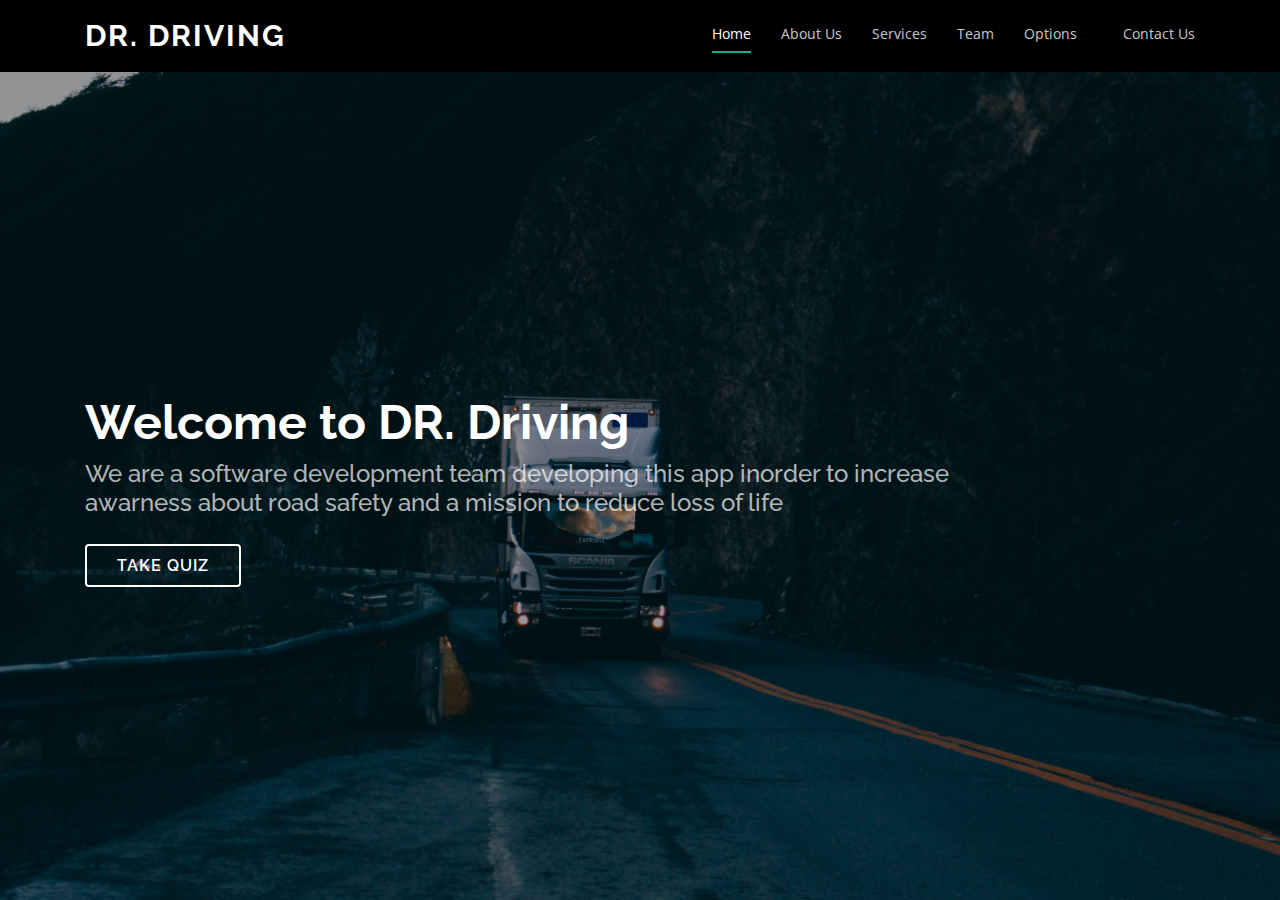
<file: MYINDEXHOME/index.html>
<!DOCTYPE html>
<html lang="en">

<head>
  <meta charset="utf-8">
  <meta content="width=device-width, initial-scale=1.0" name="viewport">

  <title>DR. Driving</title>
  <meta content="" name="descriptison">
  <meta content="" name="keywords">



  <link href="https://fonts.googleapis.com/css?family=Open+Sans:300,300i,400,400i,600,600i,700,700i|Raleway:300,300i,400,400i,500,500i,600,600i,700,700i|Poppins:300,300i,400,400i,500,500i,600,600i,700,700i" rel="stylesheet">


  <link href="bootstrap.min.css" rel="stylesheet">
  

  <link href="index1.css" rel="stylesheet">

</head>

<body>

  <!-- ======= Header ======= -->
  <header id="header" class="fixed-top">
    <div class="container d-flex">

      <div class="logo mr-auto">
        <h1 class="text-light"><a href="index.html">DR. DRIVING</a></h1>
      </div>

      <nav class="nav-menu d-none d-lg-block">
        <ul>
          <li class="active"><a href="index.html">Home</a></li>
          <li><a href="#about">About Us</a></li>
          <li><a href="#services">Services</a></li>
          <li><a href="#team">Team</a></li>
          <li class="drop-down"><a href="">Options</a>
            <ul>
              <li><a href="#">Signup/Create Account</a></li>
              <li><a href="#">Login</a></li>
              <li><a href="#">Take Quiz</a></li>
              <li><a href="#">View Achievements</a></li>
            </ul>
          </li>
          <li><a href="#contact">Contact Us</a></li>

        </ul>
      </nav>

    </div>
  </header>

  <section id="header2" class="d-flex flex-column justify-content-center align-items-center">
    <div class="container text-center text-md-left" data-aos="fade-up">
      <h1>Welcome to DR. Driving<h1>
      <h2>We are a software development team developing this app inorder to increase <br> awarness about road safety and a mission to reduce loss of life</h2>
      <a href="#about" class="btn-takequiz scrollto">Take Quiz</a>
    </div>
  </section>

</body>

</html>
</file>
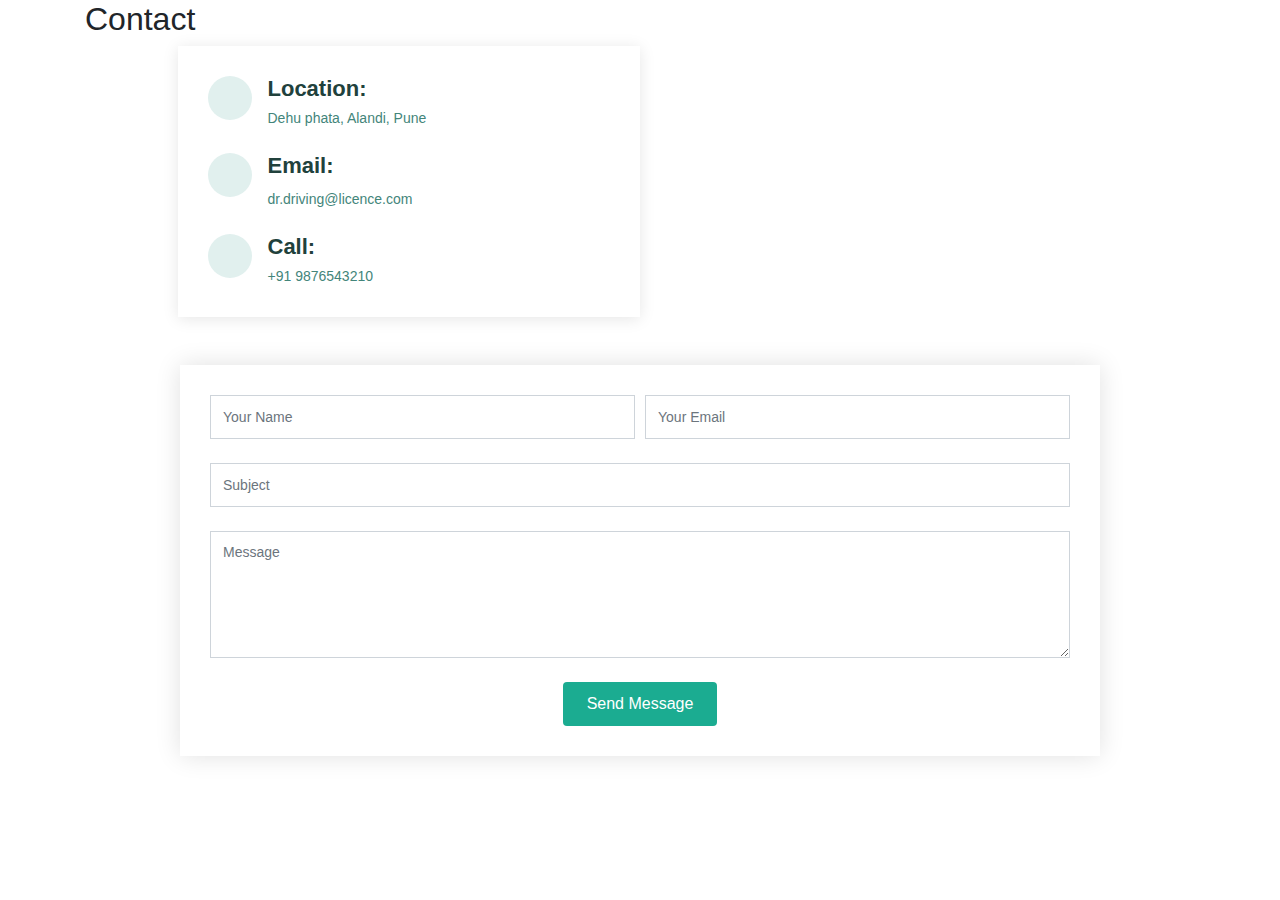
<file: 2/contact.html>
<!DOCTYPE html>
<html lang="en">
<head>
  <meta charset="UTF-8">
  <meta name="viewport" content="width=device-width, initial-scale=1.0">
  <link rel="stylesheet" href="contact.css">
  <link href="https://fonts.googleapis.com/css?family=Open+Sans:300,300i,400,400i,600,600i,700,700i|Raleway:300,300i,400,400i,500,500i,600,600i,700,700i|Poppins:300,300i,400,400i,500,500i,600,600i,700,700i" rel="stylesheet">
  <link href="bootstrap.min.css" rel="stylesheet">
 
  <title>Contact Us</title>
</head>
<body>
  <section id="contact" class="contact">
    <div class="container">
  
      <div class="section-title" data-aos="fade-up">
        <h2>Contact</h2>
        
      </div>
  
      <div class="row no-gutters justify-content-center" data-aos="fade-up">
  
        <div class="col-lg-5 d-flex align-items-stretch">
          <div class="info">
            <div class="address">
              <i class="icofont-google-map"></i>
              <h4>Location:</h4>
              <p>Dehu phata, Alandi, Pune</p>
            </div>
  
            <div class="email mt-4">
              <i class="icofont-envelope"></i>
              <h4>Email:</h4>
              <p>dr.driving@licence.com</p>
            </div>
  
            <div class="phone mt-4">
              <i class="icofont-phone"></i>
              <h4>Call:</h4>
              <p>+91 9876543210</p>
            </div>
  
          </div>
  
        </div>
  
        <div class="col-lg-5 d-flex align-items-stretch">
          <iframe style="border:0; width: 100%; height: 270px;" src="https://www.google.com/maps/embed?pb=!1m18!1m12!1m3!1d15118.84902685452!2d73.88467717156378!3d18.6769038970884!2m3!1f0!2f0!3f0!3m2!1i1024!2i768!4f13.1!3m3!1m2!1s0x3bc2c628ae2ec5f9%3A0x2b421cca670af934!2sAlandi%2C%20Pune%2C%20Maharashtra%20412105!5e0!3m2!1sen!2sin!4v1599751752051!5m2!1sen!2sin" frameborder="0" allowfullscreen></iframe>
        </div>
  
      </div>
  
      <div class="row mt-5 justify-content-center" data-aos="fade-up">
        <div class="col-lg-10">
          <form action="forms/contact.php" method="post" role="form" class="php-email-form">
            <div class="form-row">
              <div class="col-md-6 form-group">
                <input type="text" name="name" class="form-control" id="name" placeholder="Your Name" data-rule="minlen:4" data-msg="Please enter at least 4 chars" />
                <div class="validate"></div>
              </div>
              <div class="col-md-6 form-group">
                <input type="email" class="form-control" name="email" id="email" placeholder="Your Email" data-rule="email" data-msg="Please enter a valid email" />
                <div class="validate"></div>
              </div>
            </div>
            <div class="form-group">
              <input type="text" class="form-control" name="subject" id="subject" placeholder="Subject" data-rule="minlen:4" data-msg="Please enter at least 8 chars of subject" />
              <div class="validate"></div>
            </div>
            <div class="form-group">
              <textarea class="form-control" name="message" rows="5" data-rule="required" data-msg="Please write something for us" placeholder="Message"></textarea>
              <div class="validate"></div>
            </div>
            <div class="mb-3">
              <div class="loading">Loading</div>
              <div class="error-message"></div>
              <div class="sent-message">Your message has been sent. Thank you!</div>
            </div>
            <div class="text-center"><button type="submit">Send Message</button></div>
          </form>
        </div>
  
      </div>
  
    </div>
  </section><!-- End Contact Section -->
  
</body>
</html>
</file>
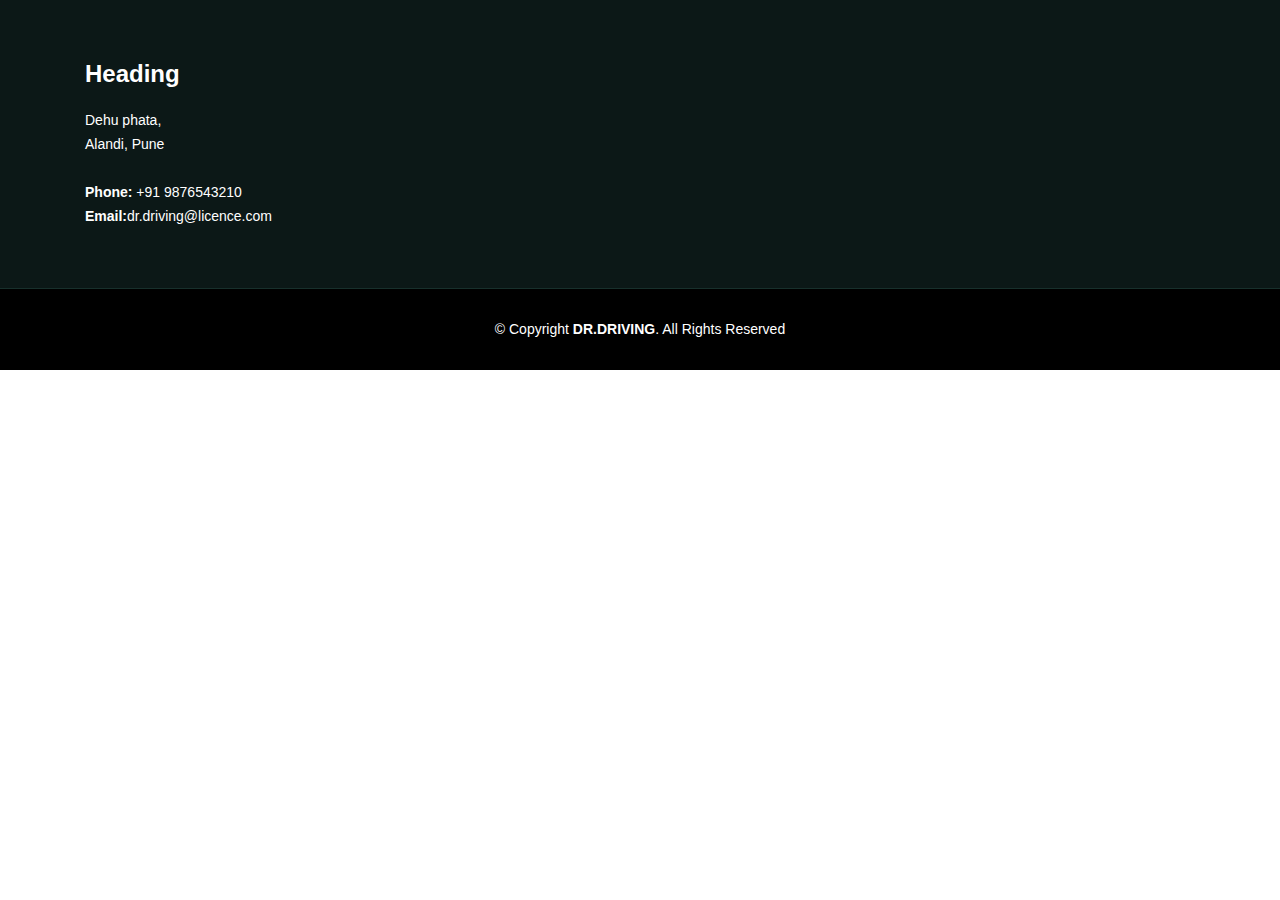
<file: 2/footer.html>
<!DOCTYPE html>
<html lang="en">
<head>
  <meta charset="UTF-8">
  <meta name="viewport" content="width=device-width, initial-scale=1.0">
  <title>footer</title>
  <link rel="stylesheet" href="footer.css">
  <link href="bootstrap.min.css" rel="stylesheet">
</head>
<body>
  
  <footer id="footer">
    <div class="footer-top">
      <div class="container">
        <div class="row">

          <div class="col-lg-3 col-md-6">
            <div class="footer-info">
              <h3>Heading</h3>
              <p>
                Dehu phata, <br>
                Alandi, Pune<br><br>
                <strong>Phone:</strong> +91 9876543210<br>
                <strong>Email:</strong>dr.driving@licence.com<br>
              </p>
               
            </div>
          </div>
        </div>
      </div>
    </div>

    <div class="container">
      <div class="copyright">
        &copy; Copyright <strong><span>DR.DRIVING</span></strong>. All Rights Reserved
      </div>
      
    </div>
  </footer><!-- End Footer -->

  <a href="#" class="back-to-top"><i class="icofont-simple-up"></i></a>

</body>
</html>
</file>
<file: MYINDEXHOME/index1.css>
body {
  font-family: "Open Sans", sans-serif;
  color: #444444;
}

a {
  color: #1bac91;
}

a:hover {
  color: #22d8b6;
  text-decoration: none;
}

h1, h2, h3, h4, h5, h6 {
  font-family: "Raleway", sans-serif;
}

#header {
  height: 72px;
  transition: all 0.5s;
  z-index: 997;
  transition: all 0.5s;
  padding: 15px 0;
  background: #000;
}

#header .logo h1 {
  font-size: 30px;
  margin: 0;
  padding: 6px 0;
  line-height: 1;
  font-weight: 700;
  letter-spacing: 2px;
  text-transform: uppercase;
}

#header .logo h1 a, #header .logo h1 a:hover {
  color: #fff;
  text-decoration: none;
}

#header .logo img {
  padding: 0;
  margin: 0;
  max-height: 40px;
}




.nav-menu, .nav-menu * {
  margin: 0;
  padding: 0;
  list-style: none;
}

.nav-menu > ul > li {/*this is for the menu to display horizontally*/
  position: relative;
  white-space: nowrap;
  float: left;
}

.nav-menu a {/*this is for the menu hover*/
  display: block;
  position: relative;
  color: rgba(255, 255, 255, 0.8);
  padding: 8px 0 12px 0;
  transition: 0.3s;
  font-size: 14px;
  font-family: "Open Sans", sans-serif;
}

.nav-menu > ul > li + li {/*this is for the menu spacing between the menu items*/
  margin-left: 30px;
}

.nav-menu > ul > li > a:before {
  content: "";
  position: absolute;
  width: 100%;
  height: 2px;
  bottom: 3px;
  left: 0;
  background-color: #1bac91;
  visibility: hidden;
  width: 0px;
  transition: all 0.3s ease-in-out 0s;
}

.nav-menu a:hover:before, .nav-menu li:hover > a:before, .nav-menu .active > a:before {
  visibility: visible;
  width: 100%;
}

.nav-menu a:hover, .nav-menu .active > a, .nav-menu li:hover > a {
  color: #fff;
}

.nav-menu .drop-down ul {
  display: block;
  position: absolute;
  left: 0;
  top: 100%;
  z-index: 99;
  opacity: 0;
  visibility: hidden;
  padding: 10px 0;
  background: #fff;
  box-shadow: 0px 0px 30px rgba(127, 137, 161, 0.25);
  transition: ease all 0.3s;
}

.nav-menu .drop-down:hover > ul {
  opacity: 1;
  visibility: visible;
}

.nav-menu .drop-down li {
  min-width: 180px;
  position: relative;
}

.nav-menu .drop-down ul a {
  padding: 10px 20px;
  font-size: 14px;
  font-weight: 500;
  text-transform: none;
  color: #062822;
}

.nav-menu .drop-down ul a:hover, .nav-menu .drop-down ul .active > a, .nav-menu .drop-down ul li:hover > a {
  color: #1bac91;
}

.nav-menu .drop-down > a:after {
  content: "\ea99";
  font-family: IcoFont;
  padding-left: 5px;
}

.nav-menu .drop-down .drop-down ul {
  top: 0;
  left: calc(100% - 30px);
}

.nav-menu .drop-down .drop-down:hover > ul {
  opacity: 1;
  top: 0;
  left: 100%;
}

.nav-menu .drop-down .drop-down > a {
  padding-right: 35px;
}

.nav-menu .drop-down .drop-down > a:after {
  content: "\eaa0";
  font-family: IcoFont;
  position: absolute;
  right: 15px;
}


#header2 {
  width: 100%;
  height: calc(100vh - 72px);
  background: url("truck.jpg") center center;
  background-size: cover;
  position: relative;
  margin-top: 72px;
  padding: 0;
}

#header2:before {
  content: "";
  background: rgba(0, 0, 0, 0.4);
  position: absolute;
  bottom: 0;
  top: 0;
  left: 0;
  right: 0;
}

#header2 .container {
  z-index: 2;
}

#header2 h1 {
  margin: 0 0 10px 0;
  font-size: 48px;
  font-weight: 700;
  line-height: 56px;
  color: #fff;
}

#header2 h2 {
  color: rgba(255, 255, 255, 0.7);
  margin-bottom: 35px;
  font-size: 24px;
}

#header2 .btn-takequiz {
  font-family: "Raleway", sans-serif;
  text-transform: uppercase;
  font-weight: 600;
  font-size: 16px;
  letter-spacing: 1px;
  
  padding: 10px 30px;
  border-radius: 4px;
  transition: 0.5s;
  border: 2px solid #fff;
  color: #fff;
}

#header2 .btn-takequiz:hover {
  border-color: #0c0e0d;
  background: #1bac91;
}
</file>
<file: 2/contact.css>
.contact .info {
padding: 30px;
width: 100%;
background: #fff;
box-shadow: 0px 2px 15px rgba(0, 0, 0, 0.1);
}

.contact .info i {
font-size: 20px;
color: #1bac91;
float: left;
width: 44px;
height: 44px;
background: #e1f0ee;
display: flex;
justify-content: center;
align-items: center;
border-radius: 50px;
transition: all 0.3s ease-in-out;
}

.contact .info h4 {
padding: 0 0 0 60px;
font-size: 22px;
font-weight: 600;
margin-bottom: 5px;
color: #21413c;
}

.contact .info p {
padding: 0 0 0 60px;
margin-bottom: 0;
font-size: 14px;
color: #43857a;
}

.contact .info .email p {
padding-top: 5px;
}

.contact .info .social-links {
padding-left: 60px;
}

.contact .info .social-links a {
font-size: 18px;
display: inline-block;
background: #333;
color: #fff;
line-height: 1;
padding: 8px 0;
border-radius: 50%;
text-align: center;
width: 36px;
height: 36px;
transition: 0.3s;
margin-right: 10px;
}

.contact .info .social-links a:hover {
background: #1bac91;
color: #fff;
}

.contact .info .email:hover i, .contact .info .address:hover i, .contact .info .phone:hover i {
background: #1bac91;
color: #fff;
}

.contact .php-email-form {
width: 100%;
padding: 30px;
background: #fff;
box-shadow: 0 0 24px 0 rgba(0, 0, 0, 0.12);
}

.contact .php-email-form .form-group {
padding-bottom: 8px;
}

.contact .php-email-form .validate {
display: none;
color: red;
margin: 0 0 15px 0;
font-weight: 400;
font-size: 13px;
}

.contact .php-email-form .error-message {
display: none;
color: #fff;
background: #ed3c0d;
text-align: left;
padding: 15px;
font-weight: 600;
}

.contact .php-email-form .error-message br + br {
margin-top: 25px;
}

.contact .php-email-form .sent-message {
display: none;
color: #fff;
background: #18d26e;
text-align: center;
padding: 15px;
font-weight: 600;
}

.contact .php-email-form .loading {
display: none;
background: #fff;
text-align: center;
padding: 15px;
}

.contact .php-email-form .loading:before {
content: "";
display: inline-block;
border-radius: 50%;
width: 24px;
height: 24px;
margin: 0 10px -6px 0;
border: 3px solid #18d26e;
border-top-color: #eee;
-webkit-animation: animate-loading 1s linear infinite;
animation: animate-loading 1s linear infinite;
}

.contact .php-email-form input, .contact .php-email-form textarea
{
border-radius: 0;
box-shadow: none;
font-size: 14px;
}

.contact .php-email-form input {
height: 44px;
}

.contact .php-email-form textarea {
padding: 10px 12px;
}

.contact .php-email-form button[type="submit"] {
background: #1bac91;
border: 0;
padding: 10px 24px;
color: #fff;
transition: 0.4s;
border-radius: 4px;
}

.contact .php-email-form button[type="submit"]:hover {
background: #22d8b6;
}
</file>
<file: 2/footer.css>
#footer {
    background: black;
    padding: 0 0 30px 0;
    color: #fff;
    font-size: 14px;
  }
  
  #footer .footer-top {
    background: #0c1817;
    border-bottom: 1px solid #18302c;
    padding: 60px 0 30px 0;
  }
  
  #footer .footer-top .footer-info {
    margin-bottom: 30px;
  }
  
  #footer .footer-top .footer-info h3 {
    font-size: 24px;
    margin: 0 0 20px 0;
    padding: 2px 0 2px 0;
    line-height: 1;
    font-weight: 700;
  }
  
  #footer .footer-top .footer-info p {
    font-size: 14px;
    line-height: 24px;
    margin-bottom: 0;
    font-family: "Raleway", sans-serif;
    color: #fff;
  }
  
  #footer .footer-top .social-links a {
    font-size: 18px;
    display: inline-block;
    background: #1c3733;
    color: #fff;
    line-height: 1;
    padding: 8px 0;
    margin-right: 4px;
    border-radius: 50%;
    text-align: center;
    width: 36px;
    height: 36px;
    transition: 0.3s;
  }
  
  #footer .footer-top .social-links a:hover {
    background: #1bac91;
    color: #fff;
    text-decoration: none;
  }
  
  #footer .footer-top h4 {
    font-size: 16px;
    font-weight: 600;
    color: #fff;
    position: relative;
    padding-bottom: 12px;
  }
  
  #footer .footer-top .footer-links {
    margin-bottom: 30px;
  }
  
  #footer .footer-top .footer-links ul {
    list-style: none;
    padding: 0;
    margin: 0;
  }
  
  #footer .footer-top .footer-links ul i {
    padding-right: 2px;
    color: #4ae3c6;
    font-size: 18px;
    line-height: 1;
  }
  
  #footer .footer-top .footer-links ul li {
    padding: 10px 0;
    display: flex;
    align-items: center;
  }
  
  #footer .footer-top .footer-links ul li:first-child {
    padding-top: 0;
  }
  
  #footer .footer-top .footer-links ul a {
    color: #fff;
    transition: 0.3s;
    display: inline-block;
    line-height: 1;
  }
  
  #footer .footer-top .footer-links ul a:hover {
    color: #34dfbf;
  }
  
  #footer .footer-top .footer-newsletter form {
    margin-top: 30px;
    background: #fff;
    padding: 6px 10px;
    position: relative;
    border-radius: 4px 0 0 4px;
  }
  
  #footer .footer-top .footer-newsletter form input[type="email"] {
    border: 0;
    padding: 4px;
    width: calc(100% - 110px);
  }
  
  #footer .footer-top .footer-newsletter form input[type="submit"] {
    position: absolute;
    top: 0;
    right: -4px;
    bottom: 0;
    border: 0;
    background: none;
    font-size: 16px;
    padding: 0 20px;
    background: #1bac91;
    color: #fff;
    transition: 0.3s;
    border-radius: 0 4px 4px 0;
  }
  
  #footer .footer-top .footer-newsletter form input[type="submit"]:hover {
    background: #14806c;
  }
  
  #footer .copyright {
    text-align: center;
    padding-top: 30px;
  }
  
  #footer .credits {
    padding-top: 10px;
    text-align: center;
    font-size: 13px;
    color: #fff;
  }
</file>
